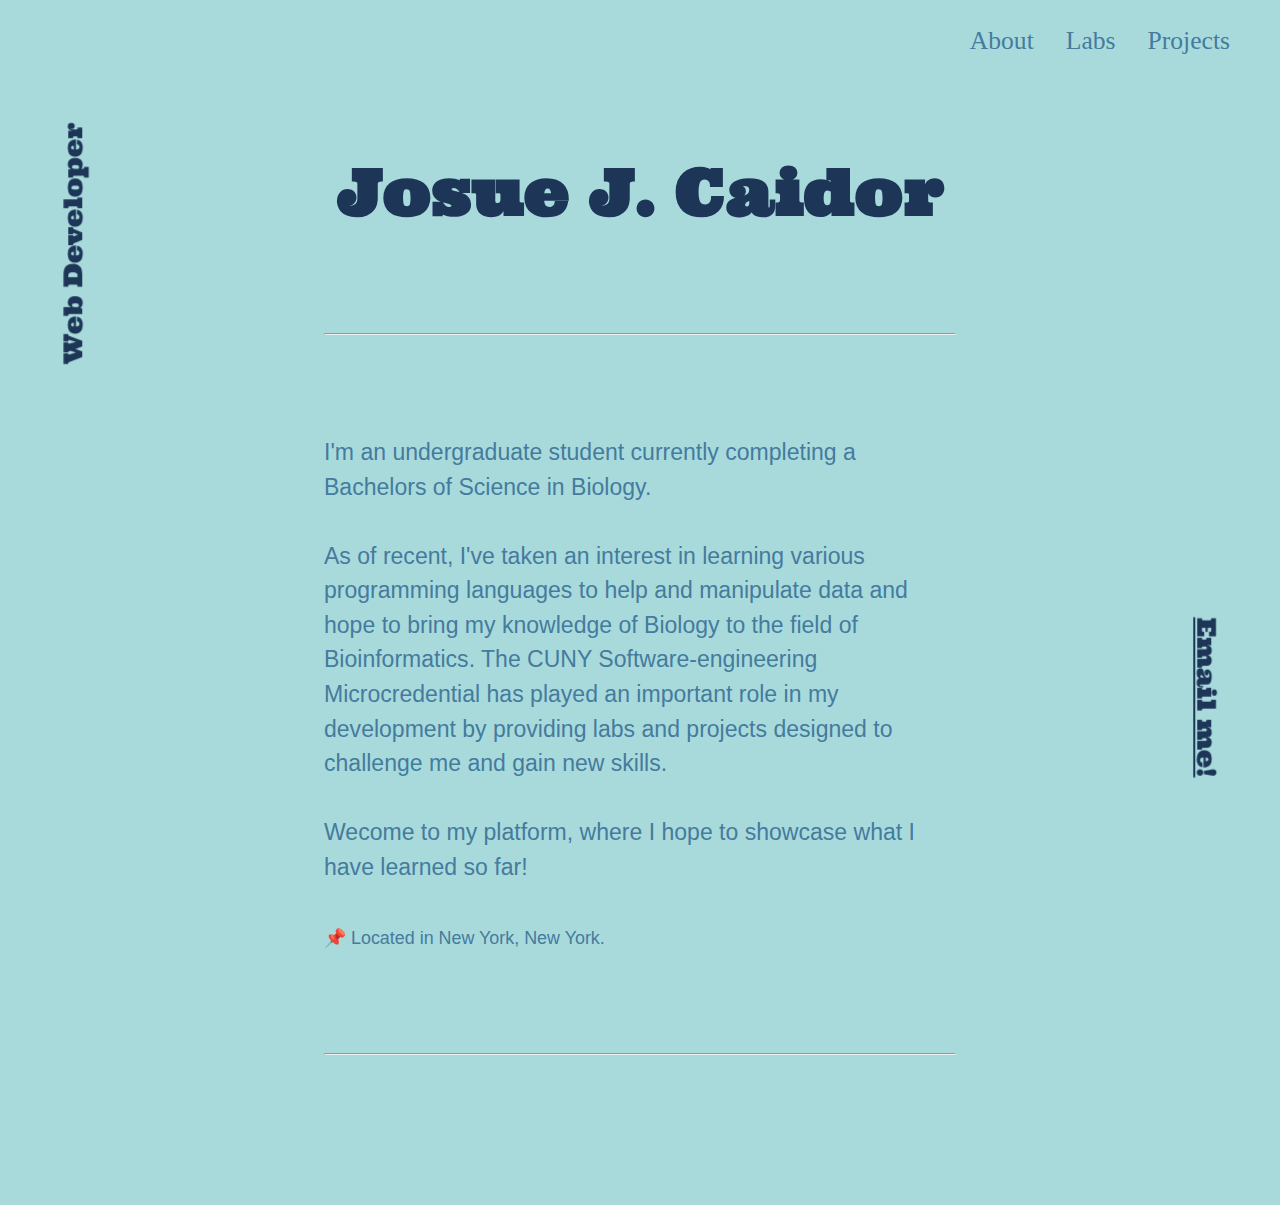
<file: index.html>
<!DOCTYPE html>
<html lang="en" dir="ltr">
  <head>
    <meta charset="utf-8">
    <title></title>
    <link rel="stylesheet" href="style.css">
  </head>
  <body>
    <header>    
      <div class="personal-info"></div>
          <p class="rainbow-text-simple" id="contact-email">
              <a href="mailto:josue.jacques-caidor33@bcmail.cuny.edu">Email me!</a>
          </p>
          <p class="rainbow-text-static" id="job-title">
              Web Developer
          </p>
      </div>
      <nav>
          <ul>
              <li>
                  <a href="../index.html">About</a>
              </li>
              
              <li>
                <a href="labs/index.html">Labs</a>
              </li>
              <li>
                <a href="projects/index.html">Projects</a>
              </li>
          </ul>
      </nav>

    </header>
    <main class="about-me">
        <h1><a href=""></a>Josue J. Caidor</h1>
        <hr>
        <p>
            I'm an undergraduate student currently completing a Bachelors of Science in Biology.
            <br>
            <br>
            As of recent, I've taken an interest in learning various programming languages to help
            and manipulate data and hope to bring my knowledge of Biology to the field of Bioinformatics.
            The CUNY Software-engineering Microcredential has played an important role in my development 
            by providing labs and projects designed to challenge me and gain new skills.  
            <br>
            <br>
            Wecome to my platform, where I hope to showcase what I have learned so far!
            <br>
            <br>
            <span style="font-size: 1.4vw;">📌 Located in New York, New York.</span>
        </p>
        <hr>
    </main>
</body>
</html>
</file>
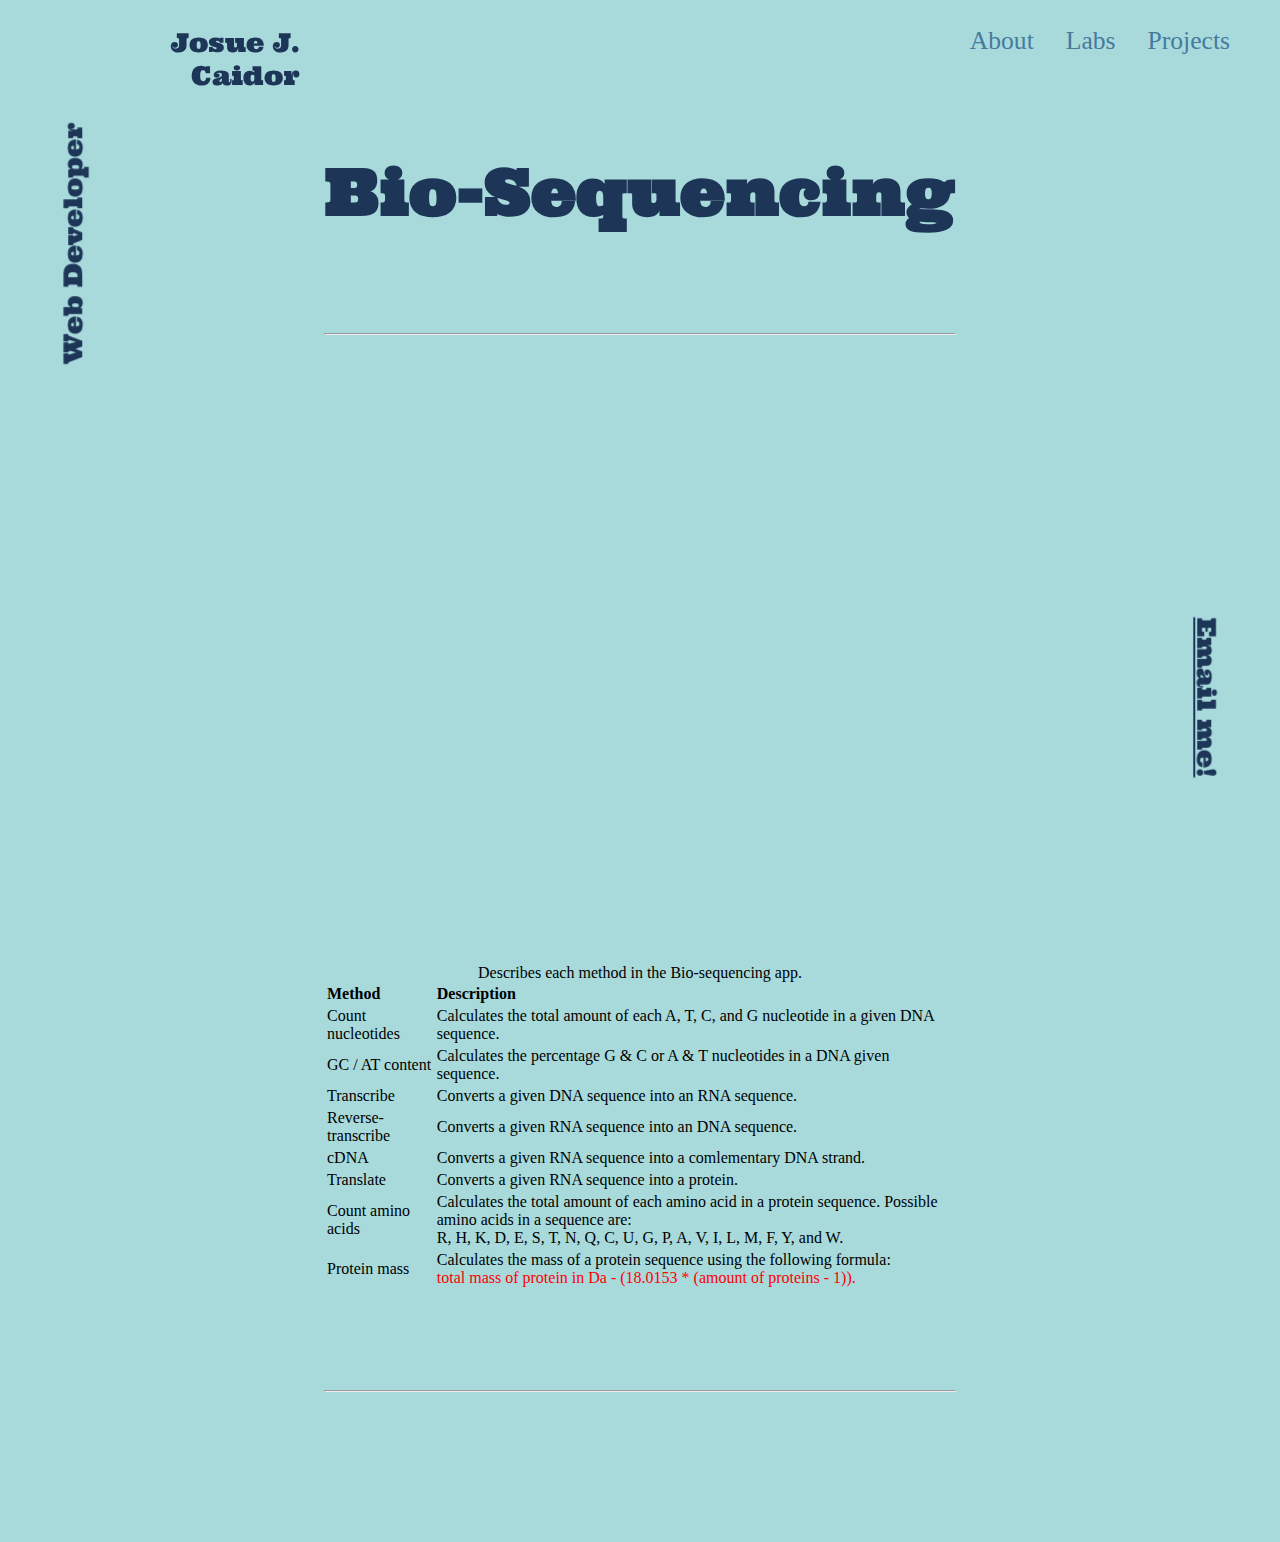
<file: projects/project2/index.html>
<!DOCTYPE html>
<html lang="en" dir="ltr">
  <head>
    <meta charset="utf-8">
    <title></title>
    <link rel="icon" type="image/jpg" href="favicon.jpg">
    <link rel="preconnect" href="https://fonts.gstatic.com">
    <link href="https://fonts.googleapis.com/css2?family=Lato&display=swap" rel="stylesheet">
    <link rel="stylesheet" href="../../style.css">
  </head>
  <body>
    <header>    
      <div class="personal-info"></div>
          <p class="rainbow-text-simple" id="contact-email">
              <a href="mailto:josue.jacques-caidor33@bcmail.cuny.edu">Email me!</a>
          </p>
          <p class="rainbow-text-static" id="job-title">
              Web Developer
          </p>
          <p id="full-name">
              <a href="../index.html">Josue J. <br> Caidor</a>
           </p>
      </div>
      <nav>
          <ul>
              <li>
                  <a href="../../index.html">About</a>
              </li>
             
              <li>
                <a href="../../labs/index.html">Labs</a>
              </li>
              <li>
                <a href="">Projects</a>
              </li>
          </ul>
      </nav>
    </header>
    <main>
      <h1>Bio-Sequencing</h1>
      <hr>
      <iframe title="" style="width: 100%; height: 525px;" src="https://biocalculators.herokuapp.com"></iframe>

      <table class="bio-app">

          <caption>Describes each method in the Bio-sequencing app.</caption>
          
          <tr>
              <th>Method</th>
              <th>Description</th>
          </tr>
          <tr>
              <td>Count nucleotides</td>
              <td>Calculates the total amount of each A, T, C, and G nucleotide in a given DNA sequence.</td>
          </tr>
          <tr>
              <td>GC / AT content</td>
              <td>Calculates the percentage G & C or A & T nucleotides in a DNA given sequence.</td>
          </tr>
          <tr>
              <td>Transcribe</td>
              <td>Converts a given DNA sequence into an RNA sequence.</td>
          </tr>
          <tr>
              <td>Reverse-transcribe</td>
              <td>Converts a given RNA sequence into an DNA sequence.</td>
          </tr>
          <tr>
              <td>cDNA</td>
              <td>Converts a given RNA sequence into a comlementary DNA strand.</td>
          </tr>
          <tr>
              <td>Translate</td>
              <td>Converts a given RNA sequence into a protein.</td>
          </tr>
          <tr>
              <td>Count amino acids</td>
              <td>Calculates the total amount of each amino acid in a protein sequence. Possible amino acids in a sequence are:<br>R, H, K, D, E, S, T, N, Q, C, U, G, P, A, V, I, L, M, F, Y, and W.</td>
          </tr>
          <tr>
              <td>Protein mass</td>
              <td>Calculates the mass of a protein sequence using the following formula:<br><span style="color: red;">total mass of protein in Da - (18.0153 * (amount of proteins - 1)).</span></td>
          </tr>
          

      </table>
        <hr>
    </main>
    

  </body>
</html>
</file>
<file: style.css>
@import url('https://fonts.googleapis.com/css2?family=Ultra&display=swap');

* {
    background-color: #a8dadc;
}
h1, h2 {
    color: #1D3557;
    font-family: 'Ultra';
}
main {
    display: block;
    width: 50%;
    text-align: left;
    margin: 150px auto 150px auto;
}
main p {
    font-family: sans-serif;
    font-size: 16px;   
    margin-block-end: 36px;
    color: #457B9D;
    line-height: 1.5;
}
hr {
    color: grey;
    margin: 100px auto 100px auto;
}
.about-me p {
    font-size: 1.8vw;
}

/* Header & Navigation Bar*/ 
header p {
    font-size: 2vw;
    width: 11.7em;
    position: fixed;
    color: #1D3557;
    background-color: transparent;
    font-family: 'Ultra';
}
header p#contact-email {
    transform: rotate(90deg);
    bottom: 9em;
    right: -3.0em;
    text-align: right;
    text-decoration: underline;
}
header p#full-name {
    top: 0em;
    left: 0em;
    text-align: right;
    font-family: 'Ultra', sans-serif;
}
header p#full-name a:visited, header p#full-name a:link, header p#contact-email a:visited, header p#contact-email a:link, nav a:link {
    color: #1D3557;
    text-decoration: none;
}
header p#job-title {
    transform: rotate(-90deg);
    top: 9em;
    left: -3.0em;
    text-align: right;
}
h1 {
    font-size: 5vw;
    text-align: center;
    text-decoration: none;
}
header nav {
    position: absolute;
    left: 0;
    right: 0;
    top: 0;
    margin-left: auto;
    margin-right: auto;
    font-size: 2vw;
}
nav {
    text-decoration: none;
    color: #457b9d;
}
header nav ul {
    display: block;
    position: absolute;
    right: 50px;
}
header nav ul li {
    display: inline-block;
    margin-left: 1em;
    list-style-type: none;
}
header nav ul li a {
    width: auto;
}
header a:visited, header a:link {
    color: #457b9d;
    text-decoration: none;
}
main a:visited, main a:link {
    color: #1d3557;
    text-decoration: underline;
}

/*Project Index Stylings*/
.posts-list-item {
    line-height: .5;
    font-size: 1.5vw;
}
.date {
    font-size: 1vw;
    color: #457b9d;
}
.posts-list-item h2 a:visited {
    color: #1d3557;
}
.posts-list-item p{
    font-size: 2vw;
}
.posts-list hr {
    margin: 0 0;
}

/* Table Stylings */
iframe {
    border: hidden;
}
</file>
